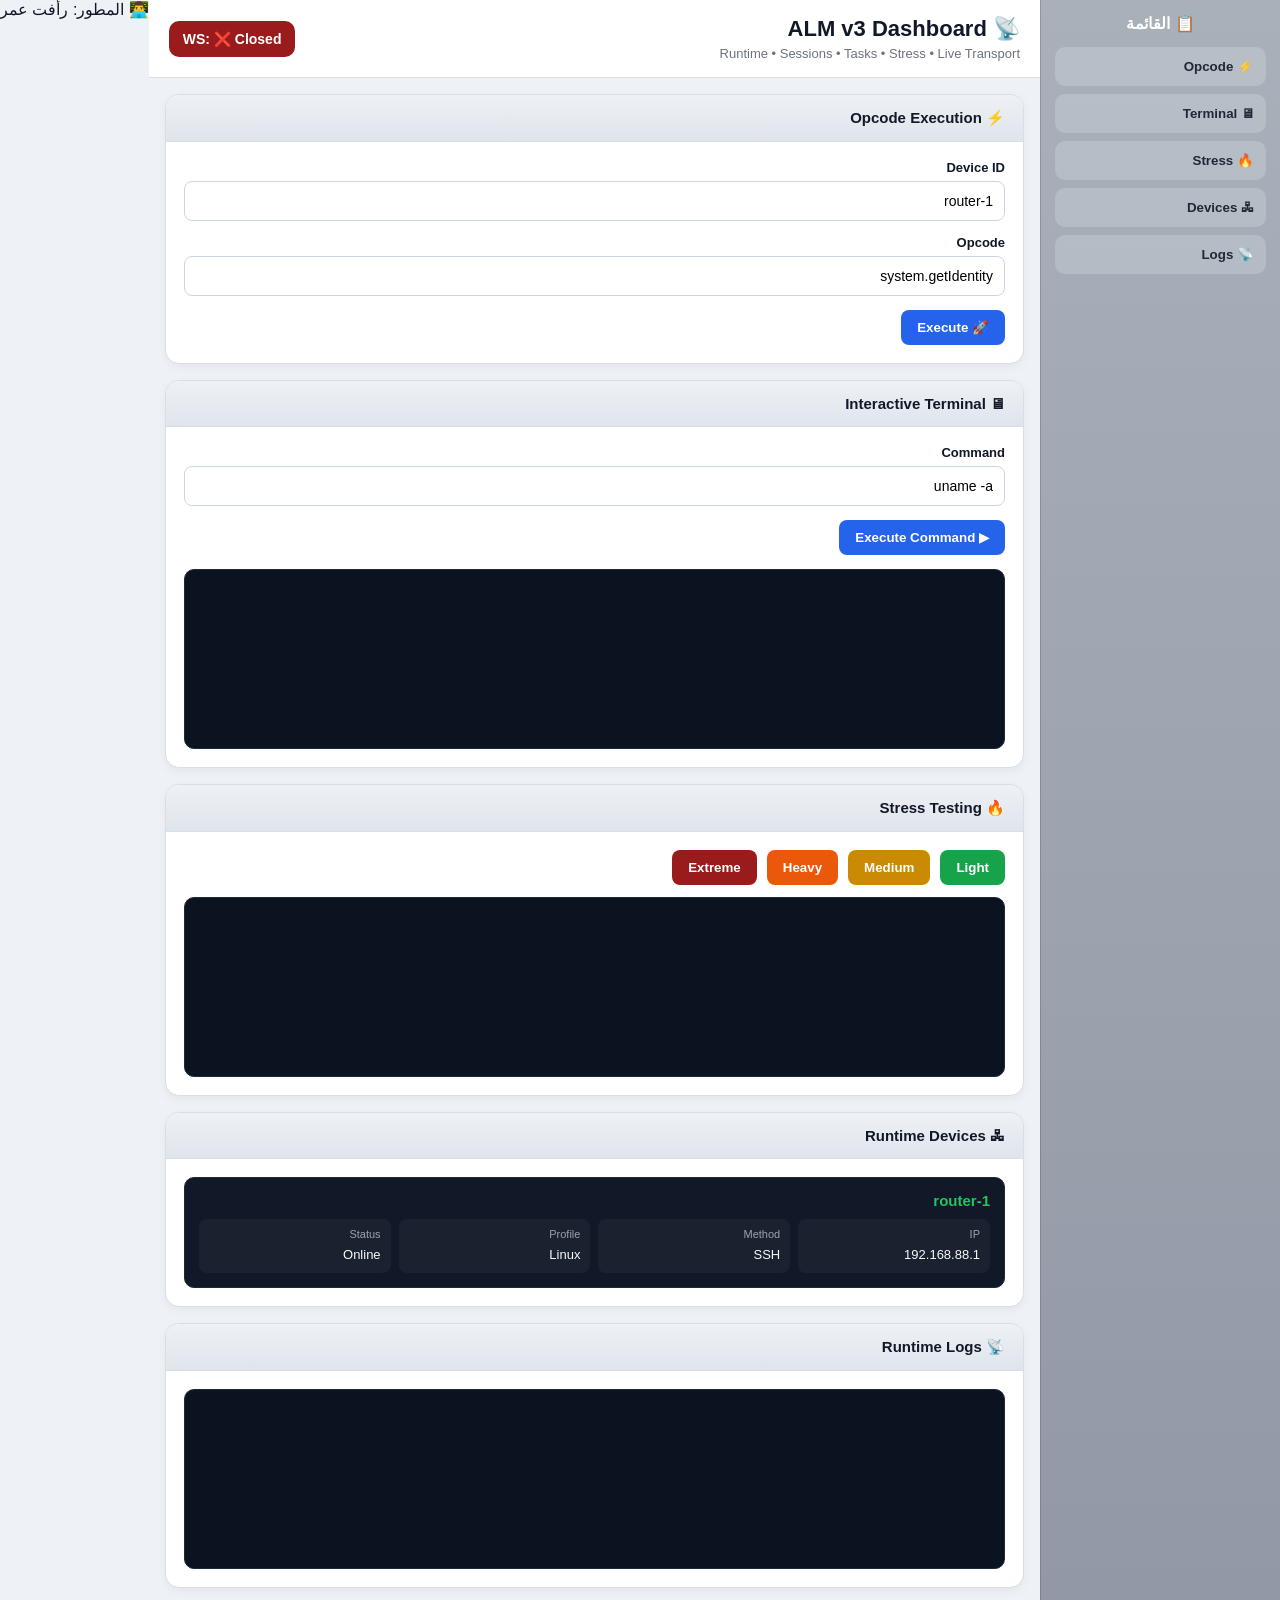
<file: frontend/index.html>
<!DOCTYPE html>
<html lang="ar" dir="rtl">

<head>

  <meta charset="UTF-8" />

  <meta
    name="viewport"
    content="width=device-width, initial-scale=1.0"
  />

  <title>
    ALM v3 Dashboard
  </title>

  <style>

    * {
      margin: 0;
      padding: 0;
      box-sizing: border-box;
    }

    :root {

      --bg:
        #eef2f7;

      --panel:
        #ffffff;

      --border:
        #d7dee7;

      --text:
        #111827;

      --muted:
        #6b7280;

      --primary:
        #2563eb;

      --success:
        #16a34a;

      --warning:
        #ca8a04;

      --danger:
        #ea580c;

      --extreme:
        #991b1b;

      --terminal:
        #0b1220;

      --terminalText:
        #22c55e;
    }

    body {

      font-family:
        Arial,
        sans-serif;

      background:
        var(--bg);

      color:
        var(--text);

      min-height:
        100vh;

      display:
        flex;
    }

    /* SIDEBAR */

    .sidebar {

      width:
        240px;

      background:
        linear-gradient(
          180deg,
          #a8b0ba,
          #9099a5
        );

      padding:
        14px;

      border-left:
        1px solid
        rgba(0,0,0,.15);

      overflow-y:
        auto;
    }

    .sidebar h2 {

      font-size:
        16px;

      margin-bottom:
        14px;

      color:
        white;

      text-align:
        center;
    }

    .side-btn {

      width:
        100%;

      border:
        none;

      border-radius:
        10px;

      background:
        rgba(255,255,255,.18);

      padding:
        12px;

      margin-bottom:
        8px;

      cursor:
        pointer;

      font-weight:
        bold;

      color:
        #1f2937;

      transition:
        .2s;

      text-align:
        right;
    }

    .side-btn:hover {

      background:
        rgba(255,255,255,.35);
    }

    /* MAIN */

    .main {

      flex:
        1;

      display:
        flex;

      flex-direction:
        column;
    }

    .topbar {

      background:
        #fff;

      border-bottom:
        1px solid
        var(--border);

      padding:
        16px 20px;

      display:
        flex;

      justify-content:
        space-between;

      align-items:
        center;
    }

    .topbar h1 {

      font-size:
        22px;
    }

    .subtitle {

      font-size:
        13px;

      color:
        var(--muted);

      margin-top:
        4px;
    }

    .ws-badge {

      background:
        #111827;

      color:
        white;

      padding:
        10px 14px;

      border-radius:
        10px;

      font-size:
        14px;

      font-weight:
        bold;
    }

    /* CONTENT */

    .content {

      padding:
        16px;

      display:
        flex;

      flex-direction:
        column;

      gap:
        16px;
    }

    .window {

      background:
        var(--panel);

      border:
        1px solid
        var(--border);

      border-radius:
        14px;

      overflow:
        hidden;

      box-shadow:
        0 3px 10px
        rgba(0,0,0,.05);
    }

    .window-header {

      padding:
        14px 18px;

      background:
        linear-gradient(
          180deg,
          #eef1f5,
          #dfe5ec
        );

      border-bottom:
        1px solid
        var(--border);

      font-weight:
        bold;

      font-size:
        15px;
    }

    .window-body {

      padding:
        18px;
    }

    .row {

      margin-bottom:
        14px;
    }

    label {

      display:
        block;

      margin-bottom:
        6px;

      font-size:
        13px;

      font-weight:
        bold;
    }

    input {

      width:
        100%;

      padding:
        11px;

      border-radius:
        8px;

      border:
        1px solid
        #cbd5e1;

      font-size:
        14px;
    }

    button {

      border:
        none;

      border-radius:
        8px;

      padding:
        10px 16px;

      cursor:
        pointer;

      font-weight:
        bold;

      transition:
        .2s;
    }

    button:hover {

      opacity:
        .92;
    }

    .btn-primary {

      background:
        var(--primary);

      color:
        white;
    }

    .btn-light {

      background:
        var(--success);

      color:
        white;
    }

    .btn-medium {

      background:
        var(--warning);

      color:
        white;
    }

    .btn-heavy {

      background:
        var(--danger);

      color:
        white;
    }

    .btn-extreme {

      background:
        var(--extreme);

      color:
        white;
    }

    .stress-buttons {

      display:
        flex;

      flex-wrap:
        wrap;

      gap:
        10px;

      margin-bottom:
        12px;
    }

    /* TERMINAL */

    .runtime-terminal {

      background:
        var(--terminal);

      color:
        var(--terminalText);

      border:
        1px solid
        #1f2937;

      border-radius:
        10px;

      padding:
        14px;

      font-family:
        monospace;

      font-size:
        13px;

      line-height:
        1.5;

      white-space:
        pre-wrap;

      overflow:
        auto;

      min-height:
        180px;

      max-height:
        320px;
    }

    /* DEVICE LIST */

    .device-list {

      display:
        flex;

      flex-direction:
        column;

      gap:
        10px;
    }

    .device-item {

      background:
        #111827;

      border:
        1px solid
        #1f2937;

      border-radius:
        10px;

      padding:
        14px;

      color:
        #e5e7eb;
    }

    .device-title {

      font-size:
        15px;

      font-weight:
        bold;

      margin-bottom:
        10px;

      color:
        #22c55e;
    }

    .device-grid {

      display:
        grid;

      grid-template-columns:
        repeat(
          auto-fit,
          minmax(180px,1fr)
        );

      gap:
        8px;
    }

    .device-field {

      background:
        rgba(255,255,255,.04);

      border-radius:
        8px;

      padding:
        8px 10px;

      line-height:
        1.4;
    }

    .device-label {

      color:
        #9ca3af;

      font-size:
        11px;

      margin-bottom:
        4px;
    }

    .device-value {

      color:
        #f9fafb;

      font-size:
        13px;

      word-break:
        break-word;
    }

    @media (
      max-width: 768px
    ) {

      body {

        flex-direction:
          column;
      }

      .sidebar {

        width:
          100%;

        display:
          flex;

        gap:
          8px;

        overflow-x:
          auto;
      }

      .side-btn {

        min-width:
          120px;

        margin:
          0;
      }
    }

  </style>

</head>

<body>

  <!-- SIDEBAR -->

  <div class="sidebar">

    <h2>
      📋 القائمة
    </h2>

    <button class="side-btn">
      ⚡ Opcode
    </button>

    <button class="side-btn">
      🖥 Terminal
    </button>

    <button class="side-btn">
      🔥 Stress
    </button>

    <button class="side-btn">
      🖧 Devices
    </button>

    <button class="side-btn">
      📡 Logs
    </button>

  </div>

  <!-- MAIN -->

  <div class="main">

    <div class="topbar">

      <div>

        <h1>
          📡 ALM v3 Dashboard
        </h1>

        <div class="subtitle">
          Runtime • Sessions • Tasks • Stress • Live Transport
        </div>

      </div>

      <div
        id="wsStatus"
        class="ws-badge"
      >
        WS: Connecting...
      </div>

    </div>

    <div class="content">

      <!-- OPCODE -->

      <div class="window">

        <div class="window-header">
          ⚡ Opcode Execution
        </div>

        <div class="window-body">

          <div class="row">

            <label>
              Device ID
            </label>

            <input
              id="opcodeDevice"
              value="router-1"
            />

          </div>

          <div class="row">

            <label>
              Opcode
            </label>

            <input
              id="opcodeInput"
              value="system.getIdentity"
            />

          </div>

          <button
            class="btn-primary"
            onclick="sendOpcode()"
          >
            🚀 Execute
          </button>

        </div>

      </div>

      <!-- TERMINAL -->

      <div class="window">

        <div class="window-header">
          🖥 Interactive Terminal
        </div>

        <div class="window-body">

          <div class="row">

            <label>
              Command
            </label>

            <input
              id="terminalInput"
              value="uname -a"
            />

          </div>

          <button
            class="btn-primary"
            onclick="runTerminal()"
          >
            ▶ Execute Command
          </button>

          <div
            id="terminalOutput"
            class="runtime-terminal"
            style="margin-top:14px;"
          ></div>

        </div>

      </div>

      <!-- STRESS -->

      <div class="window">

        <div class="window-header">
          🔥 Stress Testing
        </div>

        <div class="window-body">

          <div class="stress-buttons">

            <button
              id="runLight"
              class="btn-light"
            >
              Light
            </button>

            <button
              id="runMedium"
              class="btn-medium"
            >
              Medium
            </button>

            <button
              id="runHeavy"
              class="btn-heavy"
            >
              Heavy
            </button>

            <button
              id="runExtreme"
              class="btn-extreme"
            >
              Extreme
            </button>

          </div>

          <div
            id="stressResults"
            class="runtime-terminal"
          ></div>

        </div>

      </div>

      <!-- DEVICES -->

      <div class="window">

        <div class="window-header">
          🖧 Runtime Devices
        </div>

        <div class="window-body">

          <div id="devicesBox">

            <div class="device-list">

              <div class="device-item">

                <div class="device-title">
                  router-1
                </div>

                <div class="device-grid">

                  <div class="device-field">

                    <div class="device-label">
                      IP
                    </div>

                    <div class="device-value">
                      192.168.88.1
                    </div>

                  </div>

                  <div class="device-field">

                    <div class="device-label">
                      Method
                    </div>

                    <div class="device-value">
                      SSH
                    </div>

                  </div>

                  <div class="device-field">

                    <div class="device-label">
                      Profile
                    </div>

                    <div class="device-value">
                      Linux
                    </div>

                  </div>

                  <div class="device-field">

                    <div class="device-label">
                      Status
                    </div>

                    <div class="device-value">
                      Online
                    </div>

                  </div>

                </div>

              </div>

            </div>

          </div>

        </div>

      </div>

      <!-- LOGS -->

      <div class="window">

        <div class="window-header">
          📡 Runtime Logs
        </div>

        <div class="window-body">

          <div
            id="logs"
            class="runtime-terminal"
          ></div>

        </div>

      </div>

    </div>

  </div>

  <script
    type="module"
    src="app.js"
  ></script>

  <div class="footer">
  👨‍💻 المطور: رأفت عمر
</div>
</body>

</html>
</file>
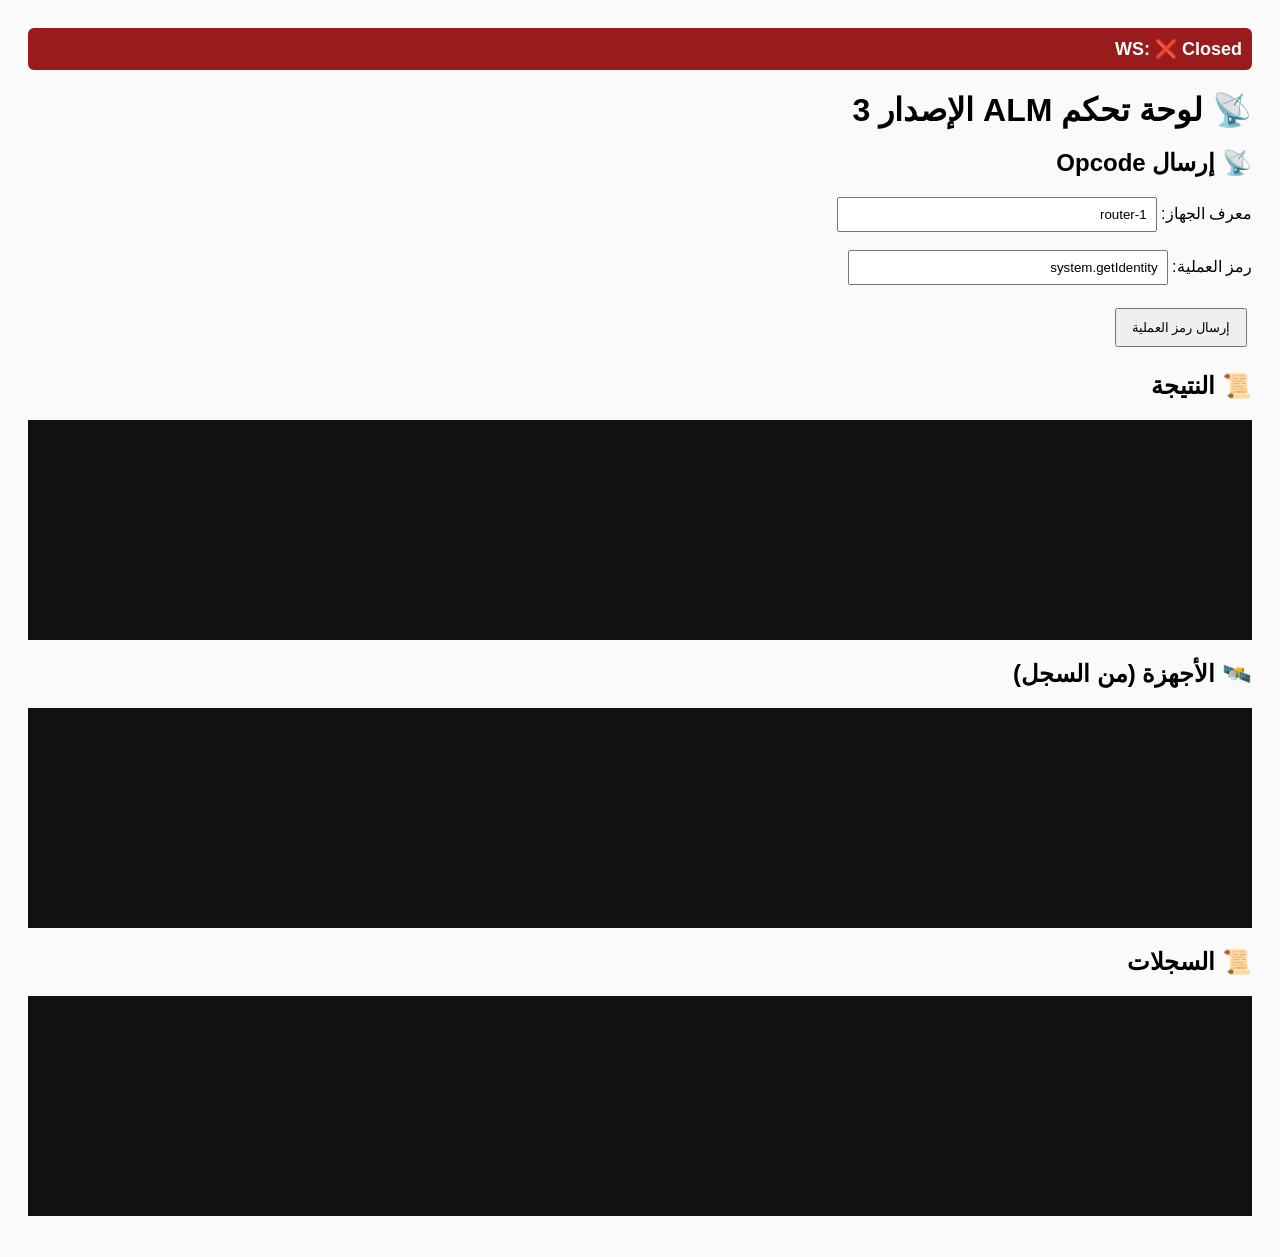
<file: frontend/debug-console/index.html>
<!DOCTYPE html>
<html lang="ar">
<head>
  <meta charset="UTF-8">
  <title>لوحة تحكم ALM الإصدار 3 - Opcode Console</title>
  <style>
    body { font-family: Arial; padding: 20px; background: #fafafa; direction: rtl; }
    h1 { margin-bottom: 5px; }
    pre { background: #111; color: #0f0; padding: 10px; height: 200px; overflow-y: scroll; }
    button { padding: 10px 15px; margin: 5px; cursor: pointer; }
    input { padding: 8px; width: 300px; }
  </style>
</head>

<body>

<div id="wsStatus" style="padding:10px;font-size:18px;font-weight:bold;background:#222;color:#fff;margin-bottom:15px;border-radius:6px;">
  WS: ⏳ متصل...
</div>

<h1>📡 لوحة تحكم ALM الإصدار 3</h1>

<h2>📡 إرسال Opcode</h2>

<div>
  <label>معرف الجهاز:</label>
  <input id="opcodeDevice" value="router-1"><br><br>

  <label>رمز العملية:</label>
  <input id="opcodeInput" value="system.getIdentity"><br><br>

  <button onclick="sendOpcode()">إرسال رمز العملية</button>
</div>

<h2>📜 النتيجة</h2>
<pre id="opcodeResult"></pre>

<h2>🛰️ الأجهزة (من السجل)</h2>
<pre id="devicesBox"></pre>

<h2>📜 السجلات</h2>
<pre id="logs"></pre>

<script type="module" src="./app.js"></script>

</body>
</html>
</file>
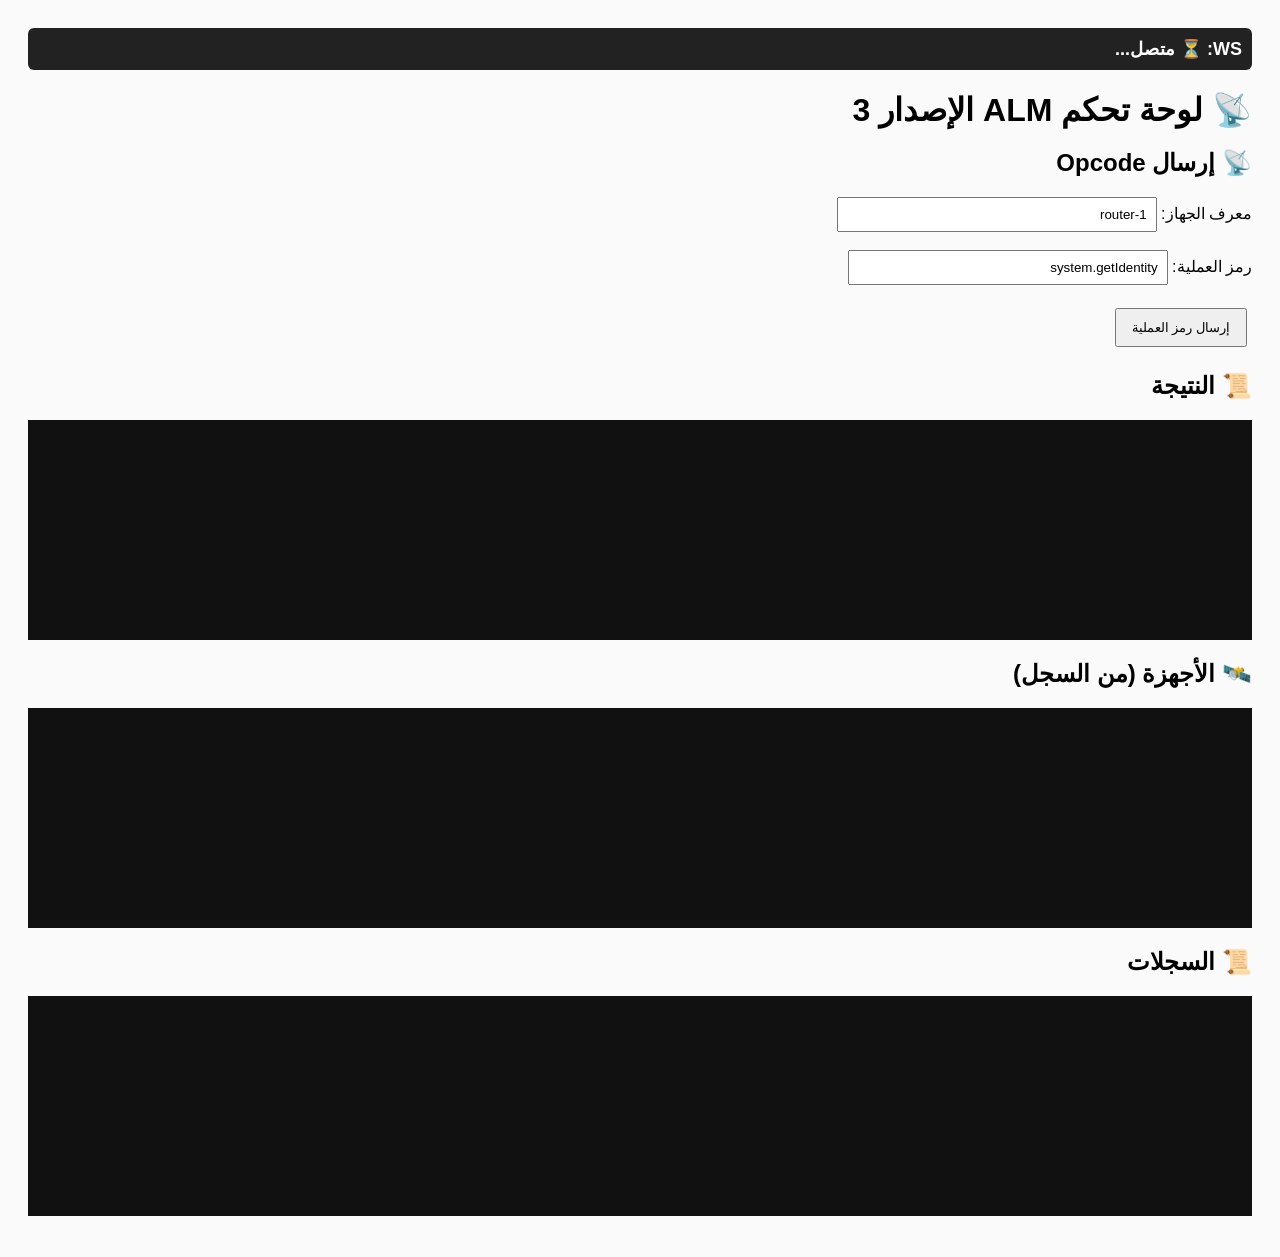
<file: frontend/opcode-test/index.html>
<!DOCTYPE html>
<html lang="ar">
<head>
  <meta charset="UTF-8">
  <title>لوحة تحكم ALM الإصدار 3 - Opcode Console</title>
  <style>
    body { font-family: Arial; padding: 20px; background: #fafafa; direction: rtl; }
    h1 { margin-bottom: 5px; }
    pre { background: #111; color: #0f0; padding: 10px; height: 200px; overflow-y: scroll; }
    button { padding: 10px 15px; margin: 5px; cursor: pointer; }
    input { padding: 8px; width: 300px; }
  </style>
</head>

<body>

<div id="wsStatus" style="padding:10px;font-size:18px;font-weight:bold;background:#222;color:#fff;margin-bottom:15px;border-radius:6px;">
  WS: ⏳ متصل...
</div>

<h1>📡 لوحة تحكم ALM الإصدار 3</h1>

<h2>📡 إرسال Opcode</h2>

<div>
  <label>معرف الجهاز:</label>
  <input id="opcodeDevice" value="router-1"><br><br>

  <label>رمز العملية:</label>
  <input id="opcodeInput" value="system.getIdentity"><br><br>

  <button onclick="sendOpcode()">إرسال رمز العملية</button>
</div>

<h2>📜 النتيجة</h2>
<pre id="opcodeResult"></pre>

<h2>🛰️ الأجهزة (من السجل)</h2>
<pre id="devicesBox"></pre>

<h2>📜 السجلات</h2>
<pre id="logs"></pre>

<script src="app.js"></script>

</body>
</html>
</file>
